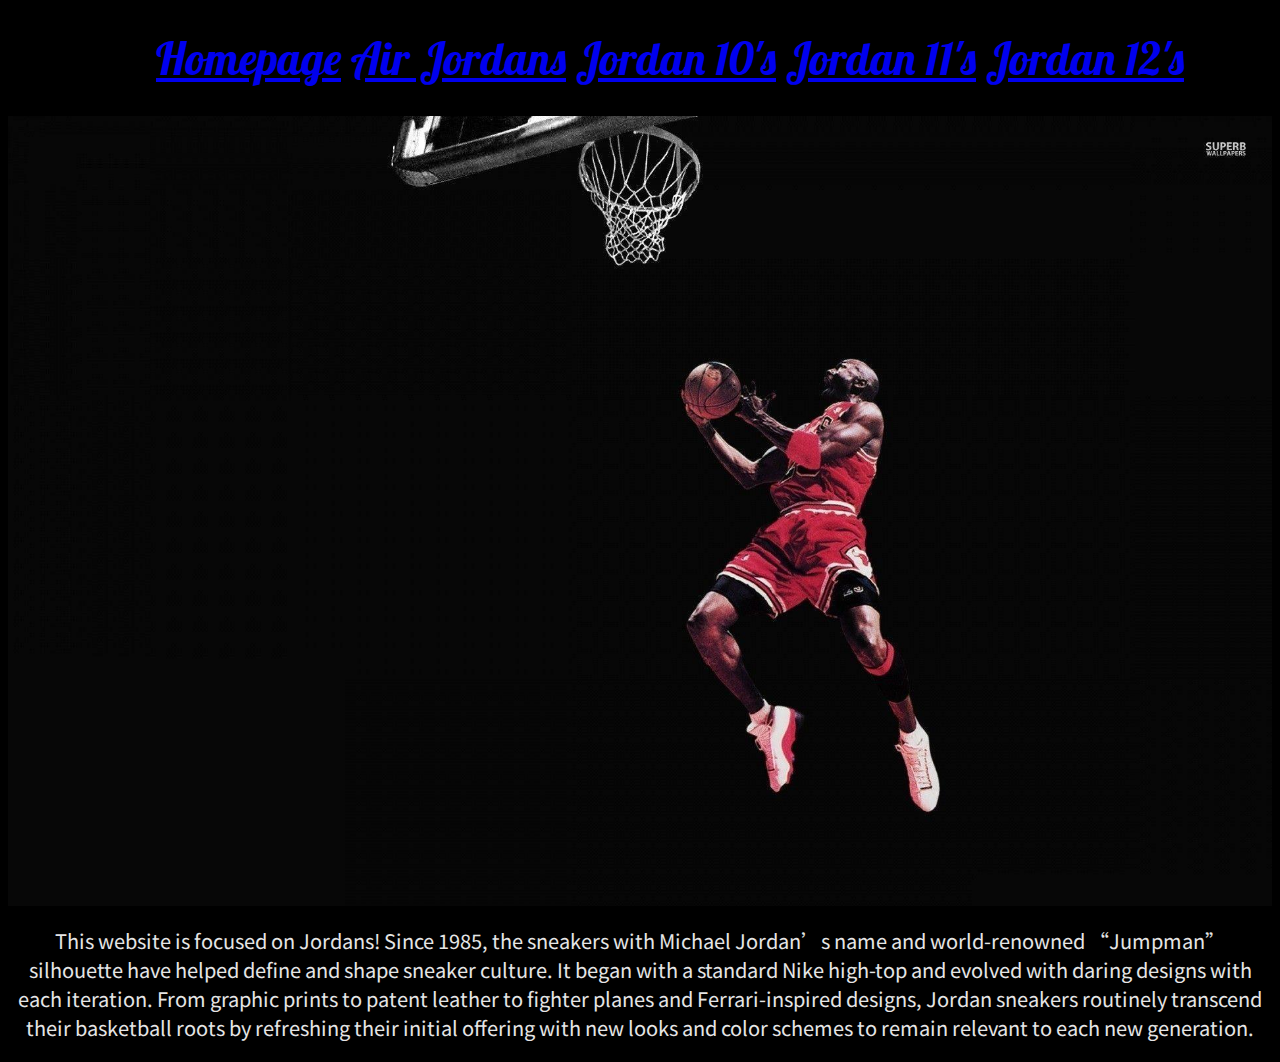
<file: index.html>
<!DOCTYPE html>
<html>
<head>
	<title>Jordans Homepage</title>
	<script src="https://ajax.googleapis.com/ajax/libs/jquery/3.3.1/jquery.min.js"></script>
	<script type="text/javascript" src="main.js"></script>
	<link rel="stylesheet" type="text/css" href="style.css">
	<link href="https://fonts.googleapis.com/css?family=Lobster|Noto+Sans+TC" rel="stylesheet"></head>
<body>
	<div class="one">
  <a href="index.html">Homepage</a>
  <a href="index2/index.html">Air Jordans</a>
  <a href="index3/index.html">Jordan 10's</a>
  <a href="index4/index.html">Jordan 11's</a>
  <a href="index5/index.html">Jordan 12's</a>
  </div>


  <section>
  <img class="slides" src="images/jump.jpg" alt="jordan in the air" 
  style="width:100%">
  <img class="slides" src="images/23.jpg" alt="the number 23" 
  style="width:100%">
  <img class="slides" src="images/sneak.jpg" alt="a sneaker" 
  style="width:100%">
</section>

<p>This website is focused on Jordans! Since 1985, the sneakers with Michael Jordan’s name and world-renowned “Jumpman” silhouette have helped define and shape sneaker culture. It began with a standard Nike high-top and evolved with daring designs with each iteration. From graphic prints to patent leather to fighter planes and Ferrari-inspired designs, Jordan sneakers routinely transcend their basketball roots by refreshing their initial offering with new looks and color schemes to remain relevant to each new generation.</p>




</body>
</html>
</file>
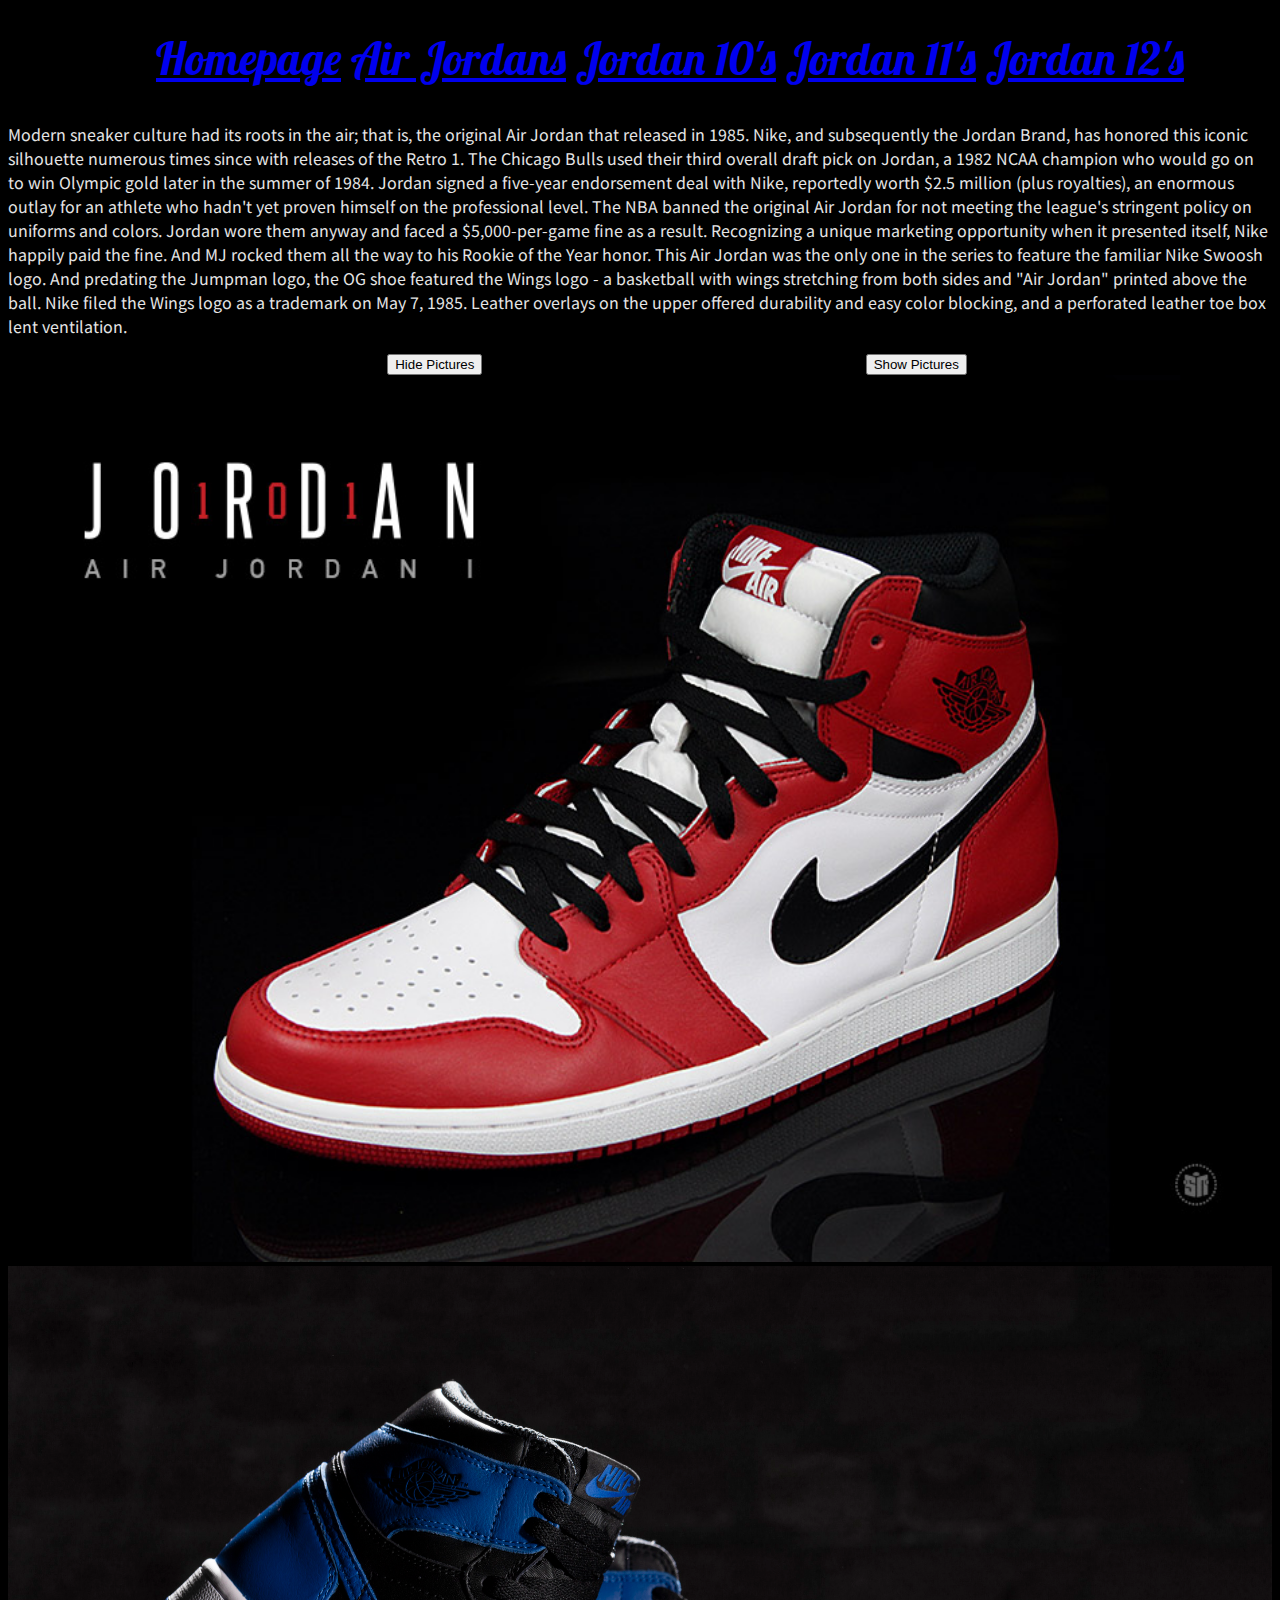
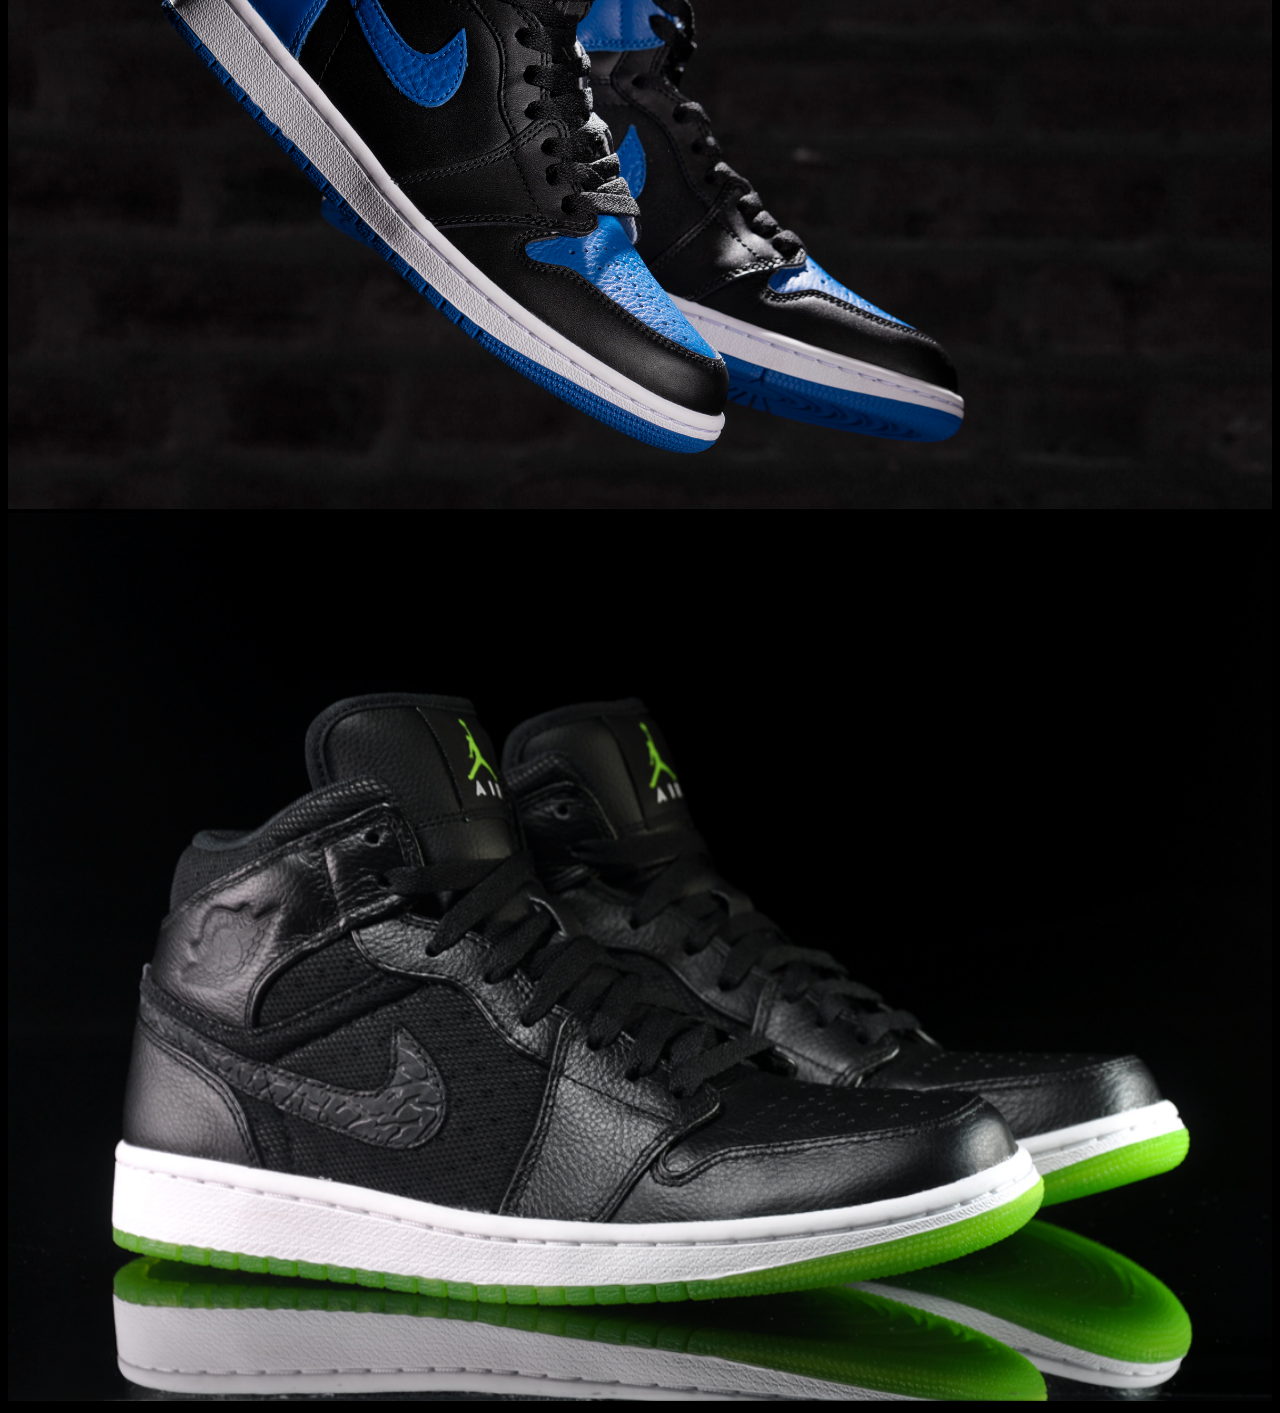
<file: index2/index.html>
<!DOCTYPE html>
<html>
<head>
	<title>Air Jordans</title>
	<script src="https://ajax.googleapis.com/ajax/libs/jquery/3.3.1/jquery.min.js"></script>
	<script type="text/javascript" src="main.js"></script>
	<link rel="stylesheet" type="text/css" href="style.css">
  <link href="https://fonts.googleapis.com/css?family=Lobster|Noto+Sans+TC" rel="stylesheet"></head>
<body>
	<div class="one">
  <a href="../index.html">Homepage</a>
  <a href="../index2/index.html">Air Jordans</a>
  <a href="../index3/index.html">Jordan 10's</a>
  <a href="../index4/index.html">Jordan 11's</a>
  <a href="../index5/index.html">Jordan 12's</a>

</div>

<p>Modern sneaker culture had its roots in the air; that is, the original Air Jordan that released in 1985. Nike, and subsequently the Jordan Brand, has honored this iconic silhouette numerous times since with releases of the Retro 1.

The Chicago Bulls used their third overall draft pick on Jordan, a 1982 NCAA champion who would go on to win Olympic gold later in the summer of 1984. Jordan signed a five-year endorsement deal with Nike, reportedly worth $2.5 million (plus royalties), an enormous outlay for an athlete who hadn't yet proven himself on the professional level.

The NBA banned the original Air Jordan for not meeting the league's stringent policy on uniforms and colors. Jordan wore them anyway and faced a $5,000-per-game fine as a result. Recognizing a unique marketing opportunity when it presented itself, Nike happily paid the fine. And MJ rocked them all the way to his Rookie of the Year honor.

This Air Jordan was the only one in the series to feature the familiar Nike Swoosh logo. And predating the Jumpman logo, the OG shoe featured the Wings logo - a basketball with wings stretching from both sides and "Air Jordan" printed above the ball. Nike filed the Wings logo as a trademark on May 7, 1985.

Leather overlays on the upper offered durability and easy color blocking, and a perforated leather toe box lent ventilation.</p>

<button id="hide">Hide Pictures</button>
<button id="show">Show Pictures</button>


<section>
  <div class="whole">
  <img src="images2/air1.jpg" alt="air jordans red" style="width:100%">
<div class="inside">
   <div class="text">What Miles Morales wears in Spider-Man: Into the Spider-Verse</div>
  </div>
</div>


  <img src="images2/air2.jpg" alt="air jordans blue" 
  style="width:100%">
  <img src="images2/air3.jpg" alt="air jordans black and green" 
  style="width:100%">
</section>




</body>
</html>
</file>
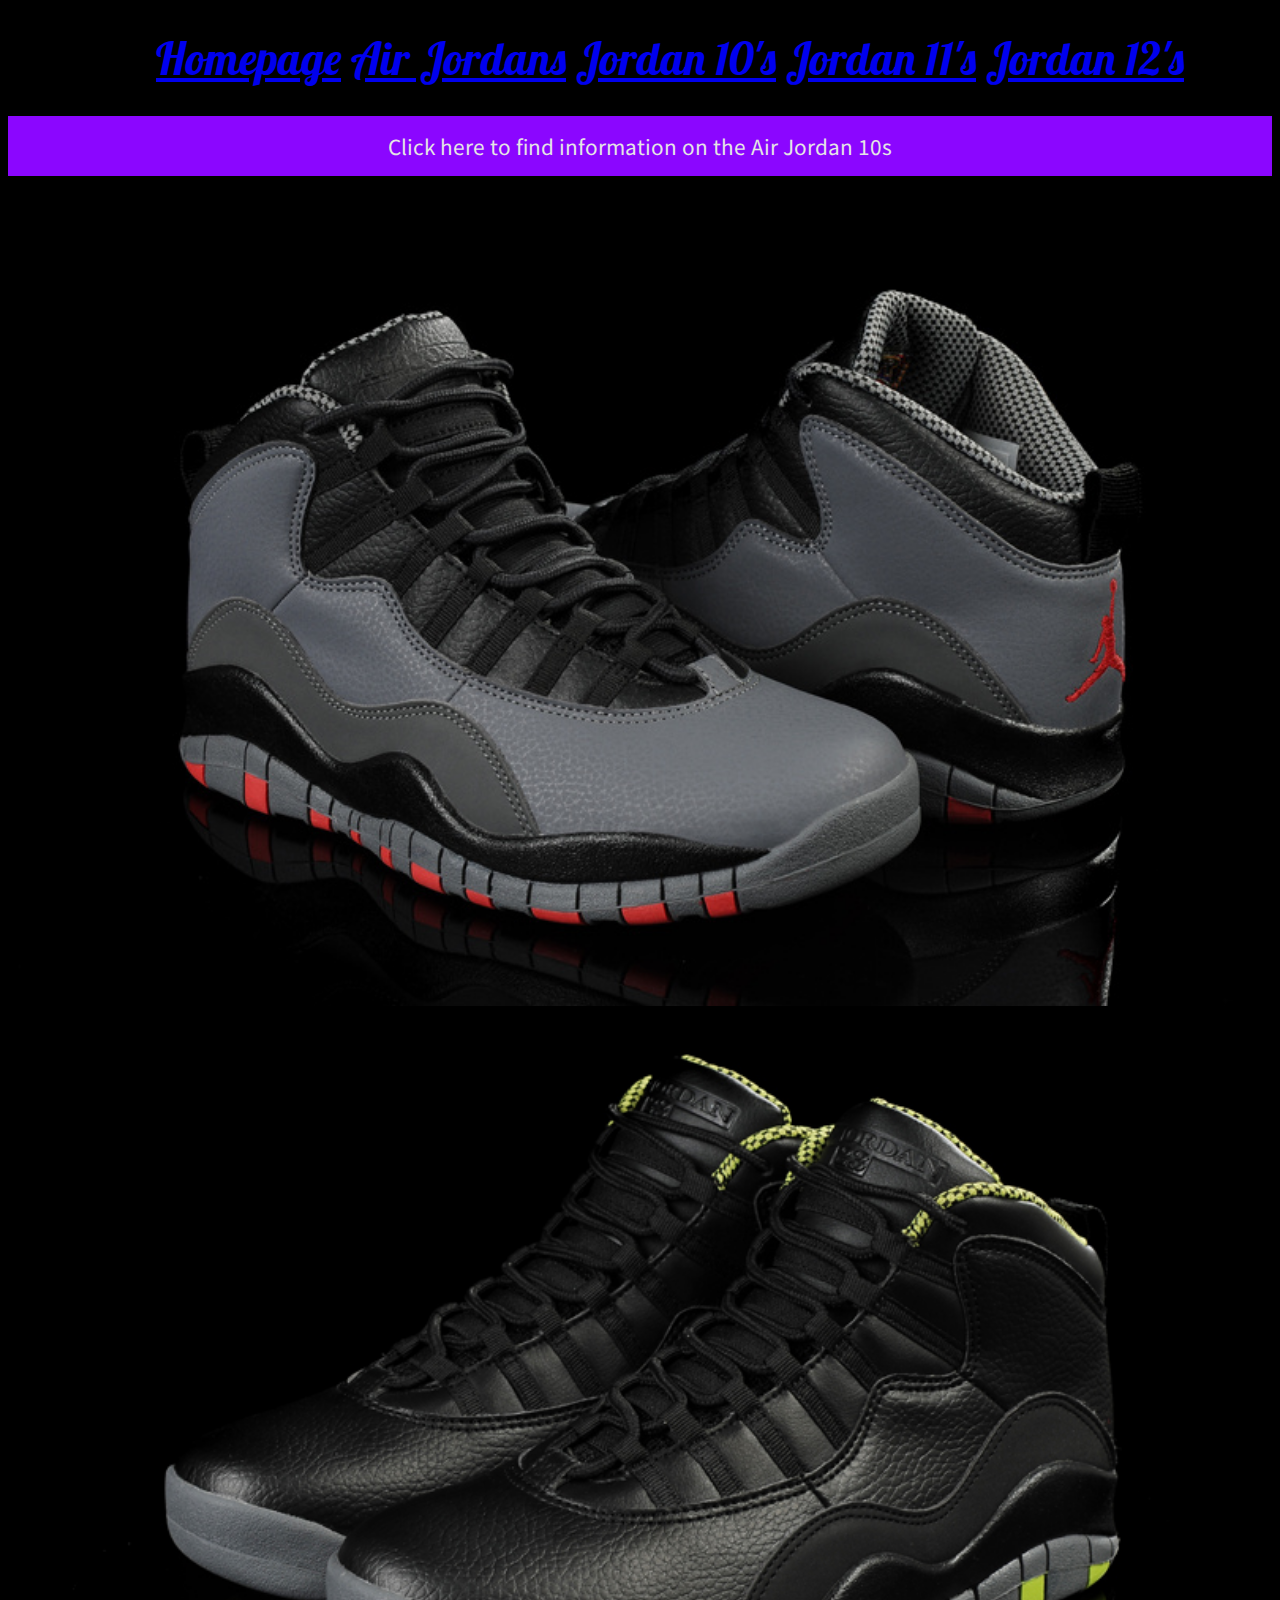
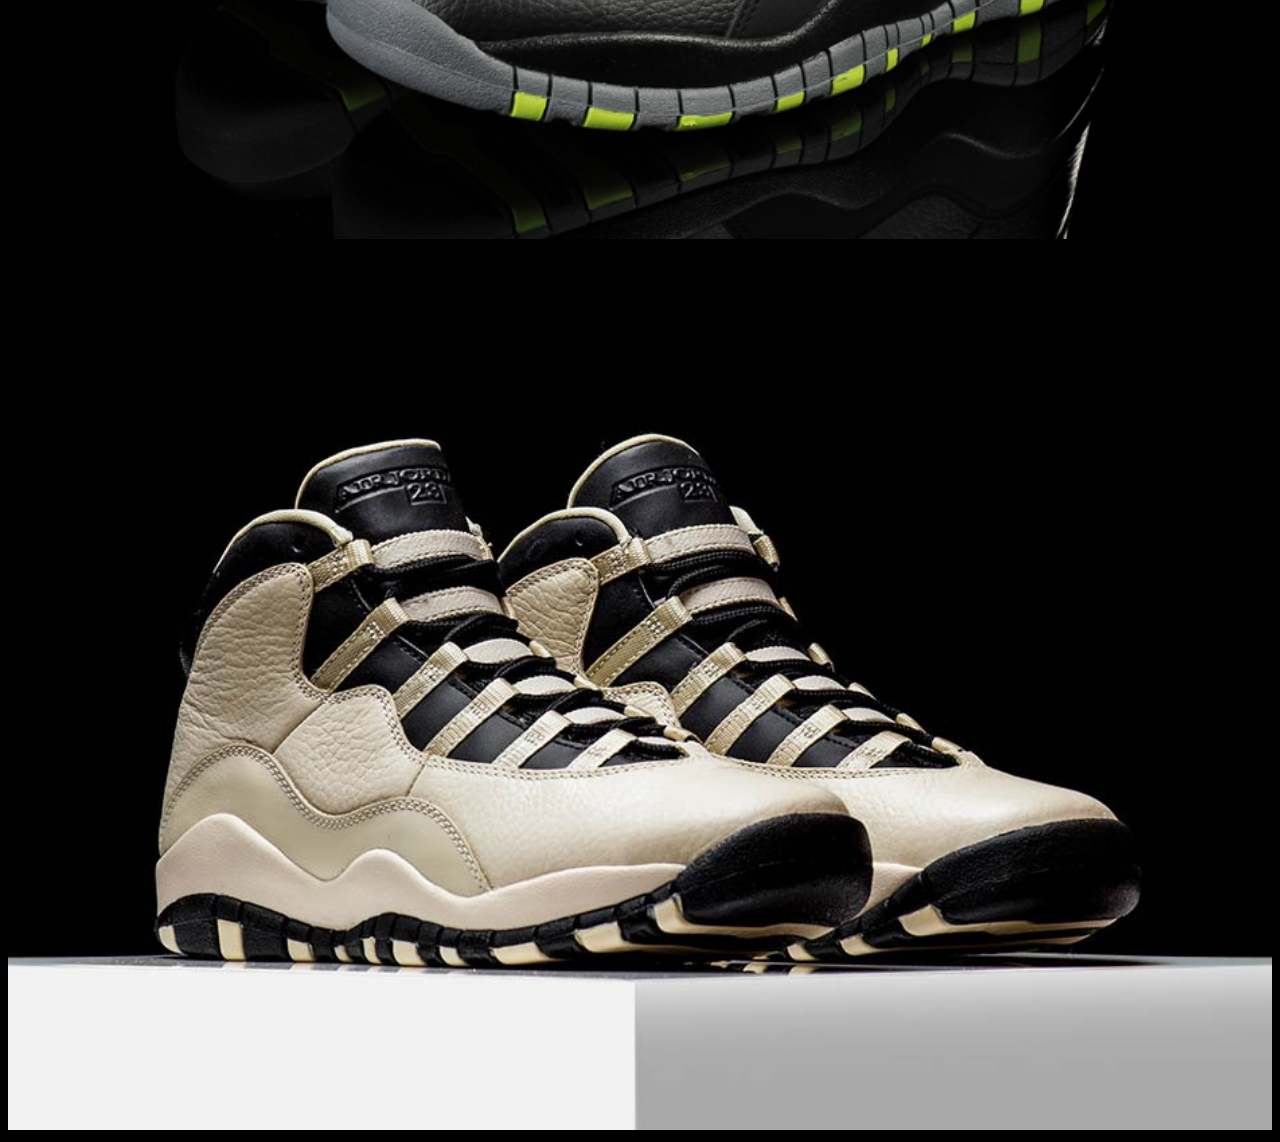
<file: index3/index.html>
<!DOCTYPE html>
<html>
<head>
	<title>Jordan 10's</title>
	<script src="https://ajax.googleapis.com/ajax/libs/jquery/3.3.1/jquery.min.js"></script>
	<script type="text/javascript" src="main.js"></script>
	<link rel="stylesheet" type="text/css" href="style.css">
  <link href="https://fonts.googleapis.com/css?family=Lobster|Noto+Sans+TC" rel="stylesheet"></head>
<body>
	<div class="one">
  <a href="../index.html">Homepage</a>
  <a href="../index2/index.html">Air Jordans</a>
  <a href="../index3/index.html">Jordan 10's</a>
  <a href="../index4/index.html">Jordan 11's</a>
  <a href="../index5/index.html">Jordan 12's</a>

</div>

<div id="first">Click here to find information on the Air Jordan 10s</div>
<div id="down">The Air Jordan 10 is Michael Jordan’s tenth signature shoe. It originally released in 1994 and was designed by Tinker Hatfield during MJ’s first retirement from the NBA. The shoe features a mix of leather, nylon, and Zoom Air cushioning. Several colorways and collaborations later followed. The OG “Steel” colorway is expected to release again in Summer 2018 for $190.</div>



<section>
  <img src="images3/101.jpg" alt="jordans 10 gray" 
  style="width:100%">
  <img src="images3/102.jpg" alt="jordans 10 green" 
  style="width:100%">

  <div class="whole">
  <img src="images3/103.jpg" alt="jordans 10 gold" 
  style="width:100%">
  <div class="inside">
   <div class="text">Kids' Exclusive</div>
  </div>
</div>
 
</section>




</body>
</html>
</file>
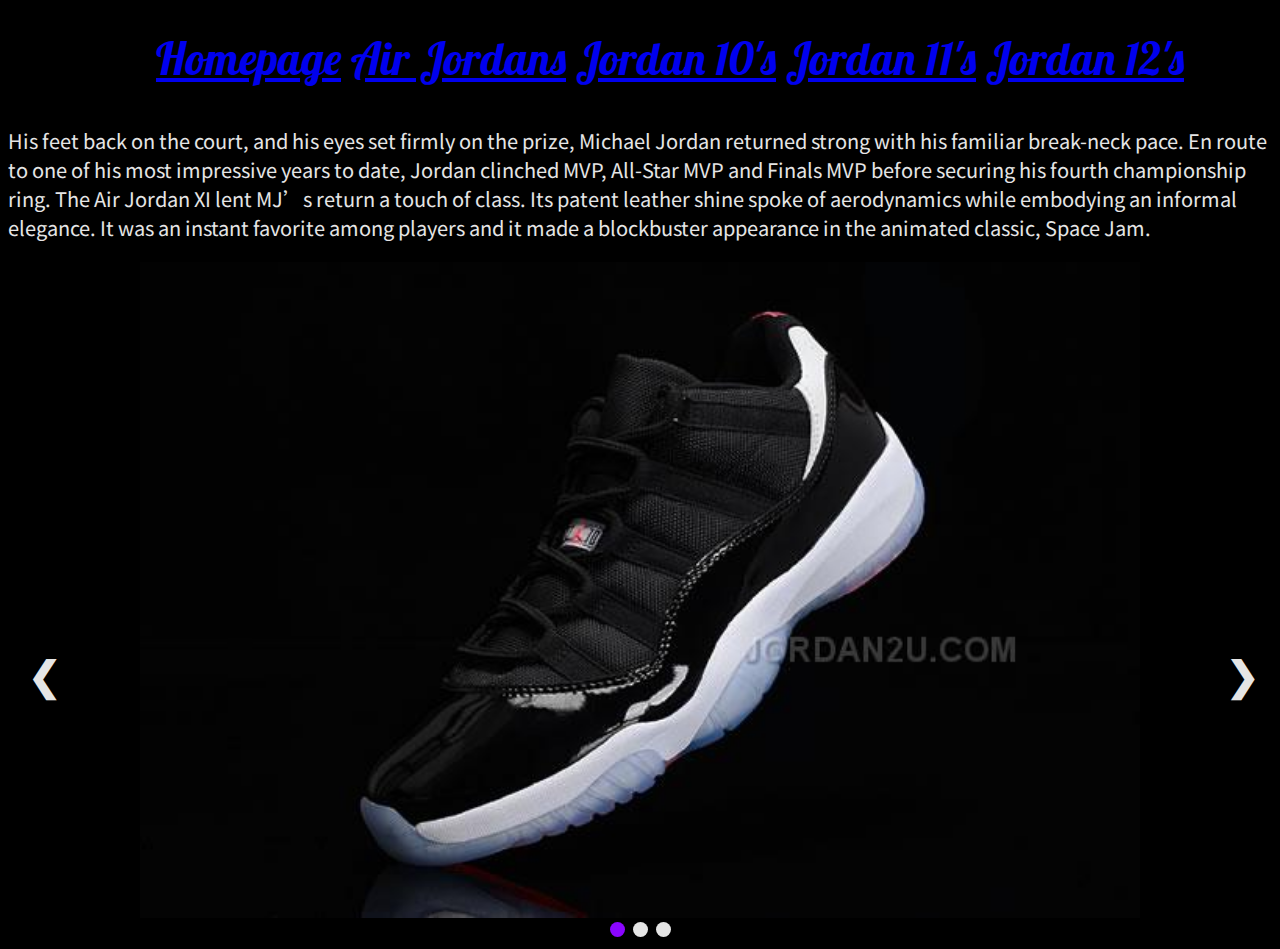
<file: index4/index.html>
<!DOCTYPE html>
<html>
<head>
	<title>Jordans 11's</title>
	<script src="https://ajax.googleapis.com/ajax/libs/jquery/3.3.1/jquery.min.js"></script>
	<script type="text/javascript" src="main.js"></script>
	<link rel="stylesheet" type="text/css" href="style.css">
  <link href="https://fonts.googleapis.com/css?family=Lobster|Noto+Sans+TC" rel="stylesheet"></head>
<body>
	<div class="one">
  <a href="../index.html">Homepage</a>
  <a href="../index2/index.html">Air Jordans</a>
  <a href="../index3/index.html">Jordan 10's</a>
  <a href="../index4/index.html">Jordan 11's</a>
  <a href="../index5/index.html">Jordan 12's</a>

</div>

<p>His feet back on the court, and his eyes set firmly on the prize, Michael Jordan returned strong with his familiar break-neck pace. En route to one of his most impressive years to date, Jordan clinched MVP, All-Star MVP and Finals MVP before securing his fourth championship ring.

The Air Jordan XI lent MJ’s return a touch of class. Its patent leather shine spoke of aerodynamics while embodying an informal elegance. It was an instant favorite among players and it made a blockbuster appearance in the animated classic, Space Jam.</p>


<div class="slideshow">
    <div class="someSlides">
  <img class="slides" src="images4/111.jpg" alt="jordans 11 blue" 
  style="width:100%">
</div>
    <div class="someSlides">
  <img class="slides" src="images4/112.jpg" alt="jordans 11 white" 
  style="width:100%">
</div>
    <div class="someSlides">
  <img class="slides" src="images4/113.jpg" alt="jordans 11 red" 
  style="width:100%">
</div>
</div>

<a class="before">&#10094;</a>
<a class="after">&#10095;</a>

<div class="dots">
  <span class="dot"></span>
  <span class="dot"></span>
  <span class="dot"></span>

</div>



</body>
</html>
</file>
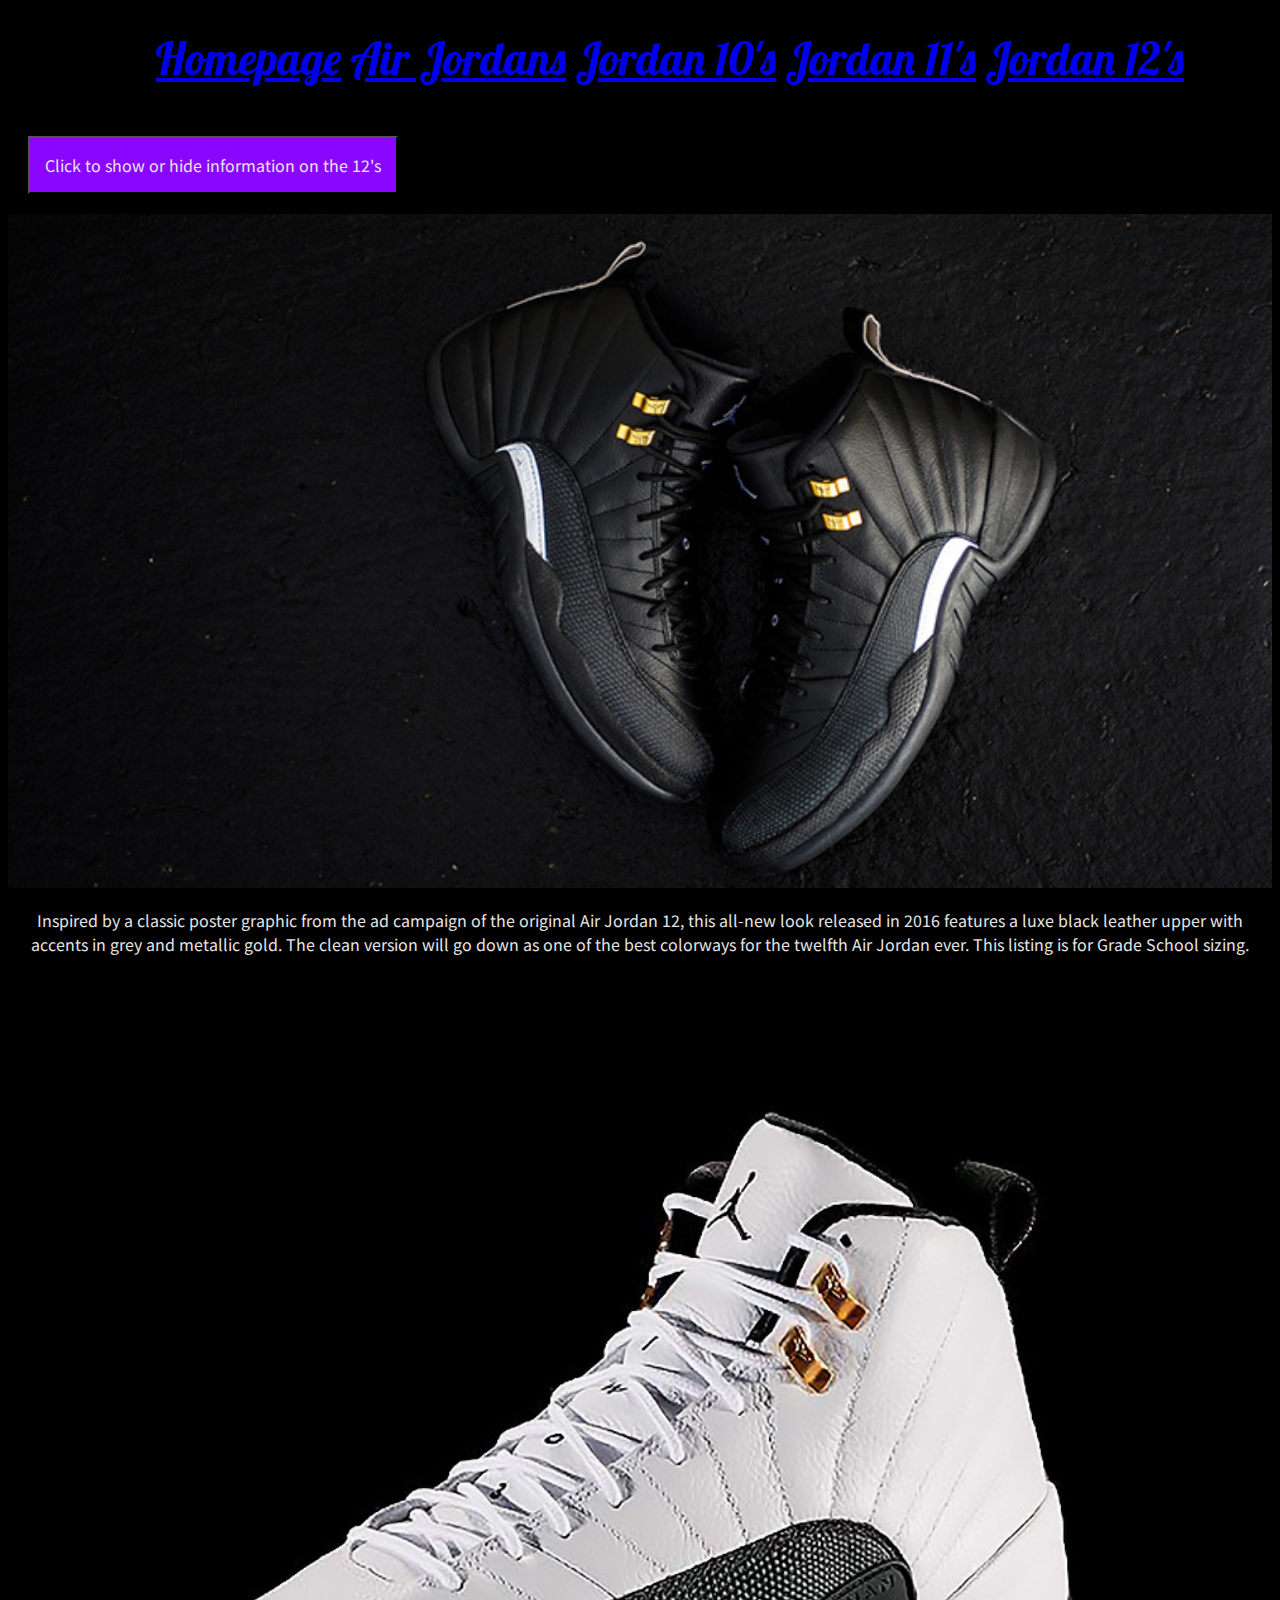
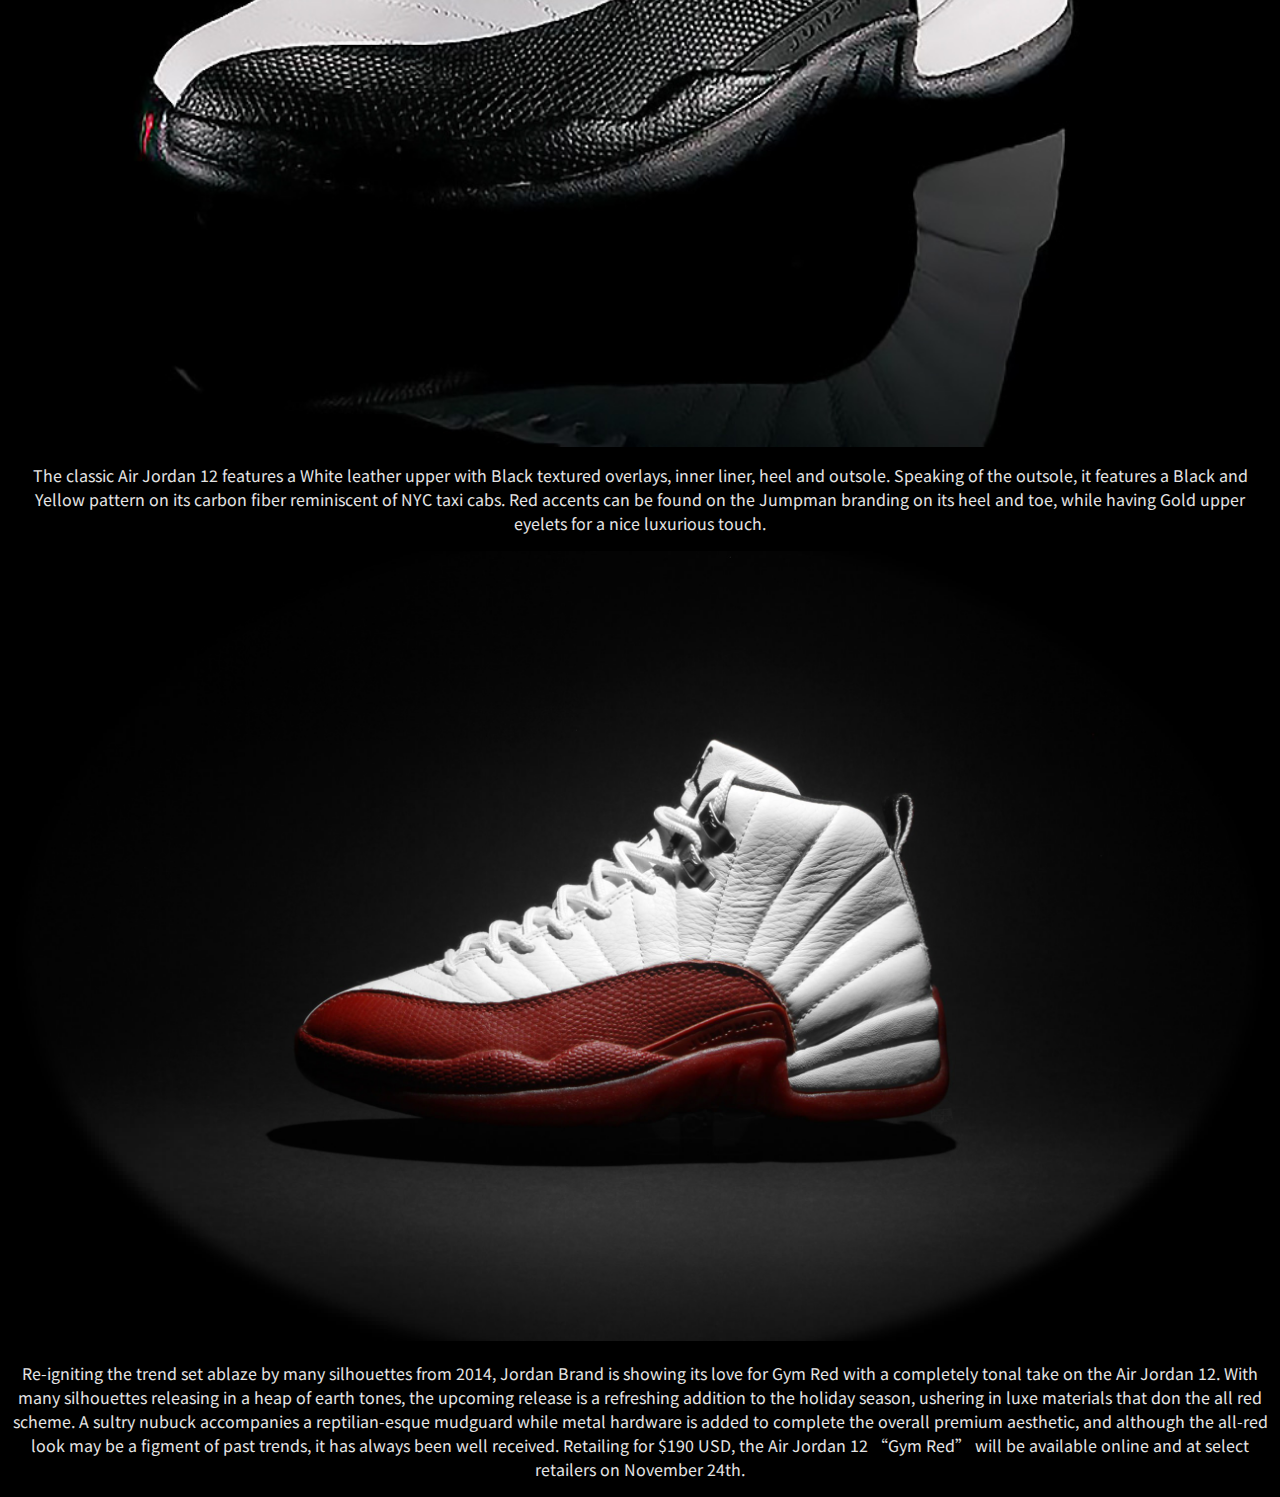
<file: index5/index.html>
<!DOCTYPE html>
<html>
<head>
	<title>Jordan 12's</title>
	<script src="https://ajax.googleapis.com/ajax/libs/jquery/3.3.1/jquery.min.js"></script>
	<script type="text/javascript" src="main.js"></script>
	<link rel="stylesheet" type="text/css" href="style.css">
  <link href="https://fonts.googleapis.com/css?family=Lobster|Noto+Sans+TC" rel="stylesheet"></head>
<body>
	<div class="one">
  <a href="../index.html">Homepage</a>
  <a href="../index2/index.html">Air Jordans</a>
  <a href="../index3/index.html">Jordan 10's</a>
  <a href="../index4/index.html">Jordan 11's</a>
  <a href="../index5/index.html">Jordan 12's</a>

</div>

<button class="but">Click to show or hide information on the 12's</button>

<p id="here">Jordan’s 1996–97 season is one for the history books. In Game 5 of The Finals, MJ put on a legendary performance, scoring 38 points, grabbing seven rebounds and handing out five assists while suffering a 103-degree temperature against the Utah Jazz. MJ would ultimately lead his team to yet another title.

Similar to MJ’s enduring drive, the technology and construction of the Air Jordan XII helped solidify it as one of the most durable Air Jordans of all time. And like Michael’s own style, the design of the shoe communicated a bold and striking elegance.</p>



<section>
  <img src="images5/121.jpg" alt="jordans 12 black" 
  style="width:100%">

<p>Inspired by a classic poster graphic from the ad campaign of the original Air Jordan 12, this all-new look released in 2016 features a luxe black leather upper with accents in grey and metallic gold. The clean version will go down as one of the best colorways for the twelfth Air Jordan ever. This listing is for Grade School sizing.</p>

<div class="whole">
  <img src="images5/122.jpg" alt="jordans 12 white" class="image" 
  style="width:100%">
   <div class="inside">
   <div class="text">Taxi</div>
  </div>
</div>

<p>The classic Air Jordan 12 features a White leather upper with Black textured overlays, inner liner, heel and outsole. Speaking of the outsole, it features a Black and Yellow pattern on its carbon fiber reminiscent of NYC taxi cabs. Red accents can be found on the Jumpman branding on its heel and toe, while having Gold upper eyelets for a nice luxurious touch.</p>

  <img src="images5/123.jpeg" alt="jordans 12 red" 
  style="width:100%">

<p>Re-igniting the trend set ablaze by many silhouettes from 2014, Jordan Brand is showing its love for Gym Red with a completely tonal take on the Air Jordan 12. With many silhouettes releasing in a heap of earth tones, the upcoming release is a refreshing addition to the holiday season, ushering in luxe materials that don the all red scheme. A sultry nubuck accompanies a reptilian-esque mudguard while metal hardware is added to complete the overall premium aesthetic, and although the all-red look may be a figment of past trends, it has always been well received. Retailing for $190 USD, the Air Jordan 12 “Gym Red” will be available online and at select retailers on November 24th.</p>

</section>




</body>
</html>
</file>
<file: style.css>
body{
	background-color: black;
}
.one{
	height: 50%;
	width: 100%;
	font-size: 280%;
	background-color: black;
	text-align: center;
	margin: 10px;
    padding:20px;
	font-family: "Lobster", cursive;
	color: #8B06FF;
}
p{
	color: #E5E5E5;
	font-family: "Noto Sans TC", sans-serif;
	text-align: center;
	font-size: 20px;
}
</file>
<file: index2/style.css>
body{
	background-color: black;
}
.one{
	height: 50%;
	width: 100%;
	font-size: 280%;
	background-color: black;
	text-align: center;
	margin: 10px;
    padding:20px;
	font-family: "Lobster", cursive;
	color: #8B06FF;
}
p{
	color: #E5E5E5;
	font-family: "Noto Sans TC", sans-serif;
}
.whole {
    position: relative;
}
.text {
  background-color: #8B06FF;
  color: #E5E5E5;
  font-size: 30px;
  padding: 16px;

}
.image {
  display: block;
  width: 100%;
}

.inside {
  transition: .5s ease;
  position: absolute;
  text-align: center;
  opacity: 0;
  top: 20%;
  left: 50%;
}

.whole:hover .inside {
  opacity: 2;
}
#hide, #show{
	margin-left: 30%;
}
</file>
<file: index3/style.css>
body{
	background-color: black;
}
.one{
	height: 50%;
	width: 100%;
	font-size: 280%;
	background-color: black;
	text-align: center;
	margin: 10px;
    padding:20px;
	font-family: "Lobster", cursive;
	color: #8B06FF;
}
#down, #first {
    padding: 15px;
    text-align: center;
    background-color: #8B06FF;
    font-family: "Noto Sans TC", sans-serif;
    color: #E5E5E5;
    font-size: 130%;
}
#down {
	display: none;
    padding: 50px;
}
.whole {
    position: relative;
}
.text {
  background-color: #8B06FF;
  color: #E5E5E5;
  font-size: 40px;
  padding: 17px;

}
.image {
  display: block;
  width: 100%;
}

.inside {
  transition: .8s ease;
  position: absolute;
  text-align: center;
  opacity: 0;
  top: 80%;
  right: 80%;
}

.whole:hover .inside {
  opacity: 2;
}
</file>
<file: index4/style.css>
body{
	background-color: black;
}
.one{
	height: 50%;
	width: 100%;
	font-size: 280%;
	background-color: black;
	text-align: center;
	margin: 10px;
    padding:20px;
	font-family: "Lobster", cursive;
	color: #8B06FF;
}
p{
	color: #E5E5E5;
	font-family: "Noto Sans TC", sans-serif;
	font-size: 20px;
}
.slideshow {
	max-width: 1000px;
  	position: relative;
  	margin: auto;
}
.before, .after {
  cursor: pointer;
  position: absolute;
  bottom: 20%;
  width: auto;
  padding: 20px;
  color: #E5E5E5;
  font-weight: bold;
  font-size: 40px;
  transition: 0.8s ease;
}
.after {
  right: 0;
  border-radius: 3px 0 0 3px;
}

.dots {
	text-align: center;
}
.dot {
  cursor: pointer;
  height: 15px;
  width: 15px;
  margin: 0 2px;
  background-color: #E5E5E5;
  border-radius: 50%;
  display: inline-block;
}
.active, .dot:hover {
  background-color: #8B06FF;
}
</file>
<file: index5/style.css>
body{
	background-color: black;
}
.one{
	height: 50%;
	width: 100%;
	font-size: 280%;
	background-color: black;
	text-align: center;
	margin: 10px;
    padding:20px;
	font-family: "Lobster", cursive;
	color: #8B06FF;
}
p{
	color: #E5E5E5;
	font-family: "Noto Sans TC", sans-serif;
	text-align: center;
}
.but {
    padding: 15px;
    margin: 20px;
    text-align: center;
    background-color: #8B06FF;
    font-family: "Noto Sans TC", sans-serif;
    color: #E5E5E5;
    font-size: 100%;
}
.whole {
    position: relative;
}
.text {
  background-color: #8B06FF;
  color: #E5E5E5;
  font-size: 30px;
  padding: 16px;

}
.image {
  display: block;
  width: 100%;
}
.whole:hover .image {
  opacity: 0.5;
}

.inside {
  transition: .5s ease;
  position: absolute;
  text-align: center;
  opacity: 0;
  top: 50%;
  right: 50%;
}

.whole:hover .inside {
  opacity: 2;
}
#here{
	display: none;
}
</file>
